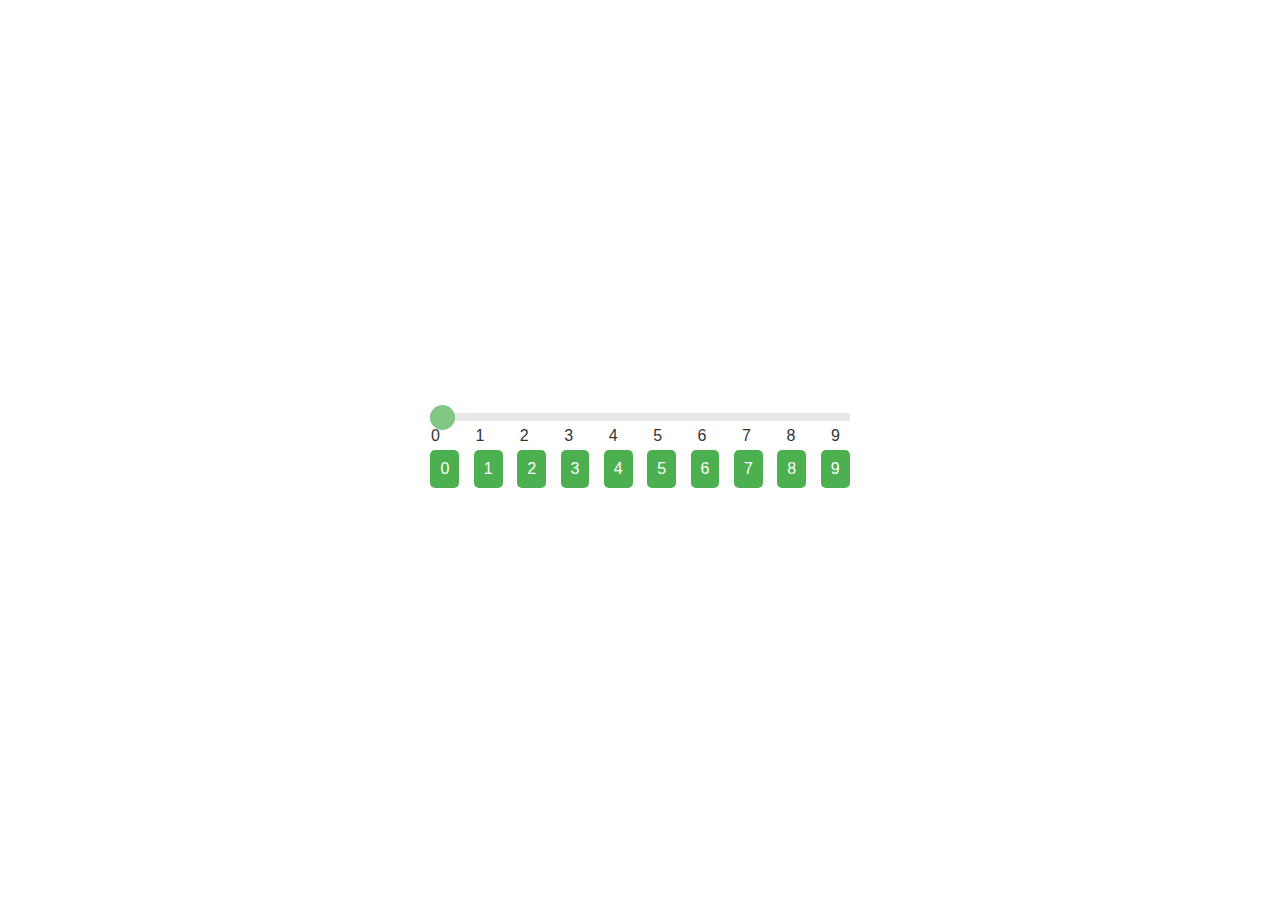
<file: index.html>
<!DOCTYPE html>
<html lang="ru">
<head>
    <meta charset="UTF-8">
    <meta name="viewport" content="width=device-width, initial-scale=1.0">
    <title>Стрелочный Индикатор</title>
    <link rel="stylesheet" href="range.css">
</head>
<body>
    <div class="container">
        <div class="indicator-container">
            <input type="range" id="range-indicator" min="0" max="9" value="0" readonly>
            <div class="ticks">
                <div class="tick" data-value="0">0</div>
                <div class="tick" data-value="1">1</div>
                <div class="tick" data-value="2">2</div>
                <div class="tick" data-value="3">3</div>
                <div class="tick" data-value="4">4</div>
                <div class="tick" data-value="5">5</div>
                <div class="tick" data-value="6">6</div>
                <div class="tick" data-value="7">7</div>
                <div class="tick" data-value="8">8</div>
                <div class="tick" data-value="9">9</div>
            </div>
        </div>
        <div class="keyboard">
            <button onclick="setIndicatorValue(0)">0</button>
            <button onclick="setIndicatorValue(1)">1</button>
            <button onclick="setIndicatorValue(2)">2</button>
            <button onclick="setIndicatorValue(3)">3</button>
            <button onclick="setIndicatorValue(4)">4</button>
            <button onclick="setIndicatorValue(5)">5</button>
            <button onclick="setIndicatorValue(6)">6</button>
            <button onclick="setIndicatorValue(7)">7</button>
            <button onclick="setIndicatorValue(8)">8</button>
            <button onclick="setIndicatorValue(9)">9</button>
        </div>
    </div>

    <script>
        function setIndicatorValue(value) {
            const rangeIndicator = document.getElementById('range-indicator');
            rangeIndicator.value = value;

            if (value > 5) {
                document.body.style.backgroundColor = 'red';
            } else {
                document.body.style.backgroundColor = 'white';
            }
        }
    </script>
</body>
</html>
</file>
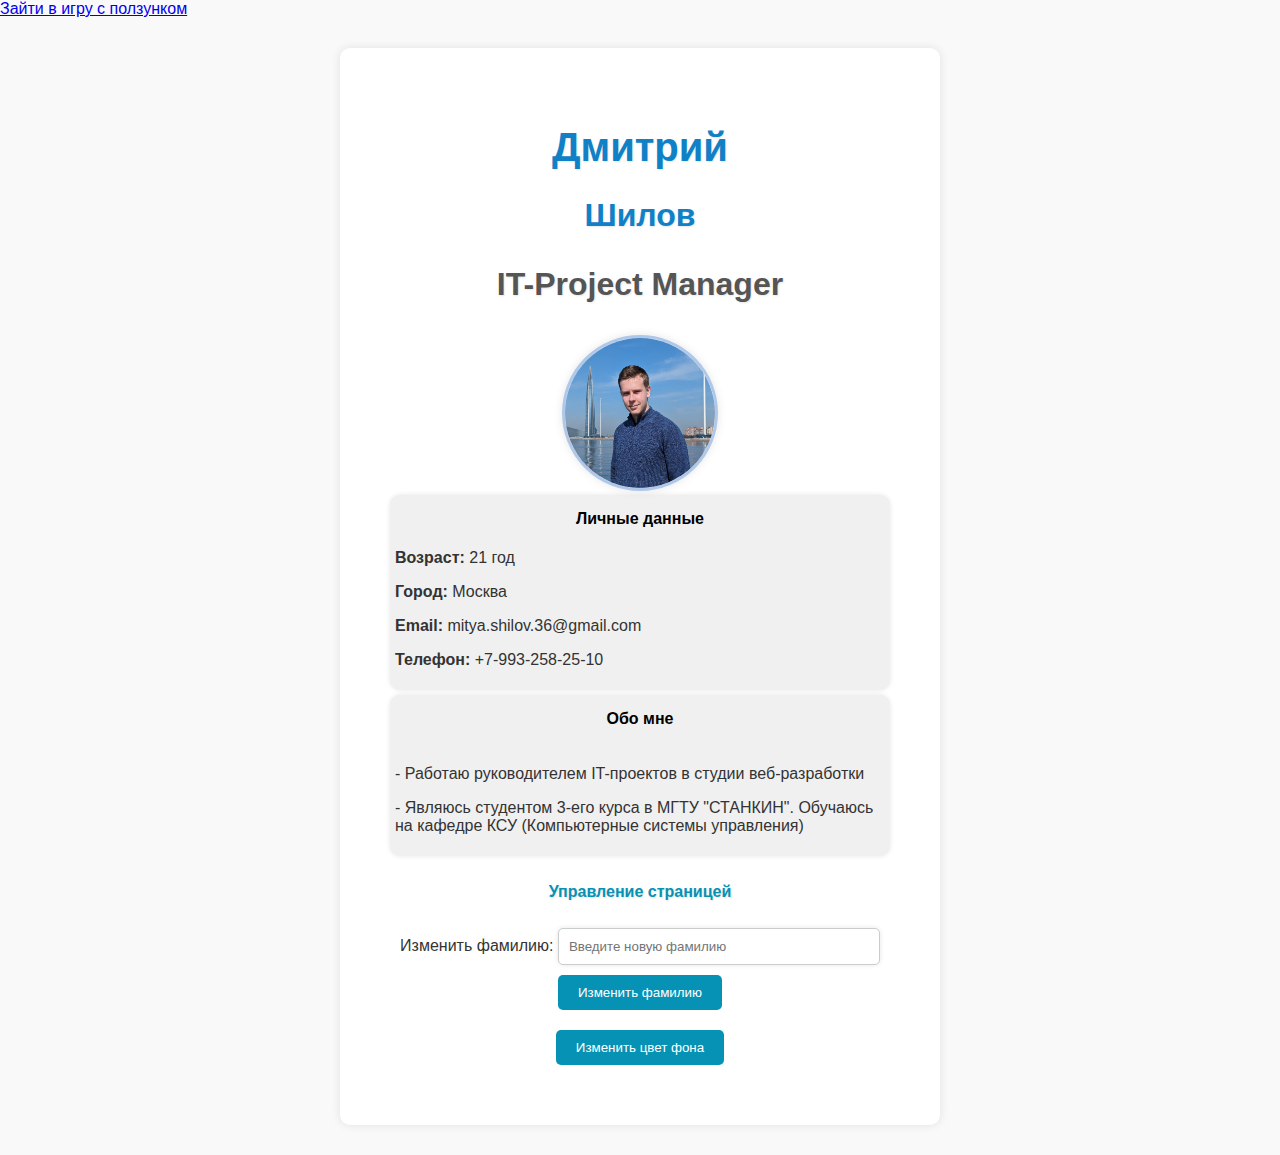
<file: main.html>
<!DOCTYPE html>
<html lang="ru">
<head>
    <meta charset="UTF-8">
    <meta name="viewport" content="width=device-width, initial-scale=1.0">
    <title>Резюме Шилов Дмитрий </title>
    <link rel="stylesheet" href="design.css">
</head>
<body>
    <a href="index.html" target="_blank">Зайти в игру с ползунком</a>
    <div class="container">
        <div class="header">
            <h1 id="name">Дмитрий</h1>
            <h2 id="lastname">Шилов</h2>
            <h3 id="prof">IT-Project Manager</h3>
        </div>
        <div class="profile">
            <img src="Shilov.jpg" alt="Мое фото" class="profile-photo">
        </div>
        <div class="personalInfo">
            <h4><strong>Личные данные</strong></h4>
            <p><strong>Возраст:</strong> 21 год</p>
            <p><strong>Город:</strong> Москва</p>
            <p><strong>Email:</strong> mitya.shilov.36@gmail.com</p>
            <p><strong>Телефон:</strong> +7-993-258-25-10</p>
        </div>
        <div class="AboutMe">
            <h6><strong>Обо мне</strong></h6>
            <p> - Работаю руководителем IT-проектов в студии веб-разработки</p>
            <p> - Являюсь студентом 3-его курса в МГТУ "СТАНКИН". Обучаюсь на кафедре КСУ (Компьютерные системы управления) </p>
        </div>
        <div class="input-section">
            <h5>Управление страницей</h5>
            <label for="lastname-input">Изменить фамилию:</label>
            <input type="text" id="lastname-input" placeholder="Введите новую фамилию">
            <button onclick="changeLastName()">Изменить фамилию</button>
        </div>
        <div class="button-section">
            <button onclick="changeBackgroundColor()">Изменить цвет фона</button>
        </div>
    </div>

    <script>
        function changeLastName() {
            const lastNameInput = document.getElementById('lastname-input').value;
            document.getElementById('lastname').innerText = lastNameInput;
        }

        function changeBackgroundColor() {
            const randomColor = `#${Math.floor(Math.random()*16777215).toString(16)}`;
            document.body.style.backgroundColor = randomColor;
        }
    </script>
</body>
</html>
</file>
<file: range.css>
body {
    font-family: Arial, sans-serif;
    color: #333;
    background-color: white;
    margin: 0;
    padding: 0;
    display: flex;
    justify-content: center;
    align-items: center;
    height: 100vh;
}

.container {
    text-align: center;
}

.indicator-container {
    position: relative;
    margin-bottom: 20px;
}

#range-indicator {
    width: 420px;
    -webkit-appearance: none;
    appearance: none;
    height: 8px;
    background: #ddd;
    outline: none;
    opacity: 0.7;
    transition: opacity .2s;
}

#range-indicator::-webkit-slider-thumb {
    -webkit-appearance: none;
    appearance: none;
    width: 25px;
    height: 25px;
    background: #4CAF50;
    cursor: pointer;
    border-radius: 50%;
}

#range-indicator::-moz-range-thumb {
    width: 25px;
    height: 25px;
    background: #4CAF50;
    cursor: pointer;
    border-radius: 50%;
}

.ticks {
    display: flex;
    justify-content: space-between;
    width: 420px;
    position: absolute;
    top: 20px;
    left: 0;
    pointer-events: none;
}

.tick {
    text-align: center;
    width: 20px;
}

.keyboard button {
    padding: 10px;
    margin: 5px;
    font-size: 16px;
    border: none;
    background-color: #4CAF50;
    color: white;
    cursor: pointer;
    transition: background-color 0.3s;
    border-radius: 5px;
}

.keyboard button:hover {
    background-color: #45A049;
}
</file>
<file: design.css>
body {
    font-family: Arial, sans-serif;
    color: #333;
    background-color: #f9f9f9;
    margin: 0;
    padding: 0;
}

.container {
    max-width: 500px;
    margin: 30px auto;
    padding: 50px;
    background: white;
    box-shadow: 0 0 10px rgba(0, 0, 0, 0.1);
    border-radius: 10px;
}


.header {
    text-align: center;
    margin-bottom: 20px;
}

h1 {
    font-size: 2.5em;
    color: #1081c7;
    text-shadow: 1px 1px 2px rgba(0, 0, 0, 0.1);
}

h2 {
    font-size: 2em;
    color: #1081c7;
    text-shadow: 1px 1px 2px rgba(0, 0, 0, 0.1);
    transition: color 0.3s;
}

h2:hover {
    color: #0692b4;
}

h3 {
    font-size: 2em;
    color: #555;
    text-shadow: 1px 1px 2px rgba(0, 0, 0, 0.1);
    transition: color 0.3s;
}

.profile {
    text-align: center;
}

.profile-photo {
    width: 150px;
    height: 150px;
    border-radius: 50%;
    border: 3px solid #125dbf56;
    box-shadow: 0 0 10px rgba(0, 0, 0, 0.1);
}

h4{
    margin-top: 10px;
    font-size: 1em;
    color: #000000;
    text-align: center;
}

.personalInfo{
    margin-top: 25px 0;
    padding: 5px;
    background: #f0f0f0;
    border-radius: 10px;
    box-shadow: 0 0 5px rgba(0, 0, 0, 0.1);
}

h6{
    margin-top: 10px;
    font-size: 1em;
    color: #000000;
    text-align: center;
}

.AboutMe{
    margin: 5px 0;
    padding: 5px;
    background: #f0f0f0;
    border-radius: 10px;
    box-shadow: 0 0 5px rgba(0, 0, 0, 0.1);
}


h5{
    text-align: center;
    font-size: 1em;
    color: #0692b4;
    text-shadow: 1px 1px 2px rgba(0, 0, 0, 0.1);
    transition: color 0.3s;
}

.input-section,
.button-section {
    text-align: center;
}

input[type="text"] {
    padding: 10px;
    width: 60%;
    border: 1px solid #ccc;
    border-radius: 5px;
    box-shadow: 0 0 5px rgba(0, 0, 0, 0.1);
    transition: border-color 0.3s;
}

input[type="text"]:focus {
    border-color: #000000;
}

button {
    padding: 10px 20px;
    margin: 10px 0;
    background-color: #0692b4;
    color: white;
    border: none;
    border-radius: 5px;
    cursor: pointer;
    transition: background-color 0.3s;
}

button:hover {
    background-color: #a3cadb;
}
</file>
